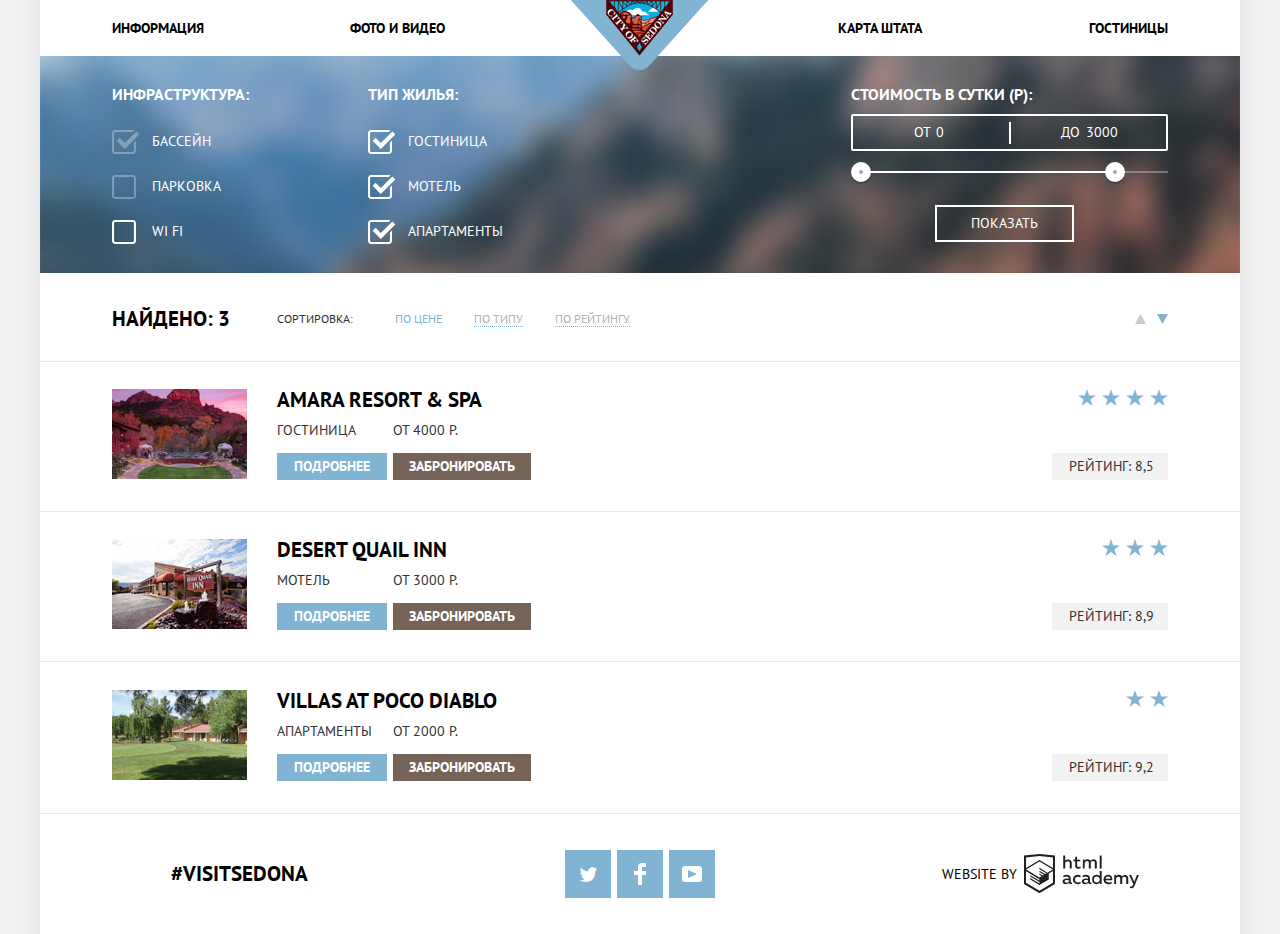
<file: hotels.html>
<!DOCTYPE html>
<html lang='ru'>
  <head>
    <meta charset='utf-8'>
    <title>HTML Academy: Седона</title>
    <link href='https://fonts.googleapis.com/css?family=PT+Sans:400,700&amp;subset=cyrillic' rel='stylesheet'>   
    <link rel='stylesheet' href='css/normalize.min.css'>
    <link rel='stylesheet' href='css/style.min.css'>
  </head>
  
  <body>
    <div class='page-wrapper'>
      <header class='header-page'>
        <nav class='main-nav' aria-label='Навигация по сайту'>
          <a class='main-nav__logo' href='index.html' tabindex='3' aria-label='Ссылка на главную страницу'>
            <img src='img/logo.png' width='138' height='70' alt='Логотип City of Sedona'>
          </a>
          <ul class='main-nav__list'>
            <li class='main-nav__item'>
              <a class='main-nav__link' href='info.html' tabindex='1'>Информация</a>
            </li>
            <li class='main-nav__item'>
              <a class='main-nav__link' href='media.html' tabindex='2'>Фото и видео</a>
            </li>
            <li class='main-nav__item'>
              <a class='main-nav__link' href='map.html' tabindex='4'>Карта Штата</a>
            </li>
            <li class='main-nav__item main-nav__item--hotels'>
              <a class='main-nav__link' href='hotels.html' tabindex='5'>Гостиницы</a>
            </li>
          </ul>
        </nav>
      </header>
    
      <main class='main-container'>
        <form class='main-container__form' method='post' action='https://echo.htmlacademy.ru'>
          <fieldset class='main-container__section'>
            <legend class='main-container__title'>Инфраструктура:</legend>
            <p>
              <input class='visually-hidden' id='filter-pool__item' type='checkbox' name='pool__item' checked disabled>
              <label class='main-container__label main-container__label--checkbox' for='filter-pool__item'>
              <span class='main-container__checkbox-indicator'></span>Бассейн</label>
            </p>
            <p>
              <input class='visually-hidden' id='filter-parking__item' type='checkbox' name='parking__item' disabled>
              <label class='main-container__label main-container__label--checkbox' for='filter-parking__item'>
              <span class='main-container__checkbox-indicator'></span>Парковка</label>
            </p>
            <p>
              <input class='visually-hidden' id='filter-wifi__item' type='checkbox' name='wifi__item'>
              <label class='main-container__label main-container__label--checkbox' for='filter-wifi__item'>
              <span class='main-container__checkbox-indicator'></span>Wi Fi</label>
            </p>
          </fieldset>
        
          <fieldset class='main-container__section'>
            <legend class='main-container__title'>Тип жилья:</legend>
            <p>
              <input class='visually-hidden' id='filter-hotel__item' type='checkbox' name='hotel__item' checked>
              <label class='main-container__label main-container__label--checkbox' for='filter-hotel__item'>
              <span class='main-container__checkbox-indicator'></span>Гостиница</label>
            </p>
            <p>
              <input class='visually-hidden' id='filter-motel__item' type='checkbox' name='motel__item' checked>
              <label class='main-container__label main-container__label--checkbox' for='filter-motel__item'>
              <span class='main-container__checkbox-indicator'></span>Мотель</label>
            </p>
            <p>
              <input class='visually-hidden' id='filter-apartments__item' type='checkbox' name='apartments__item' checked>
              <label class='main-container__label main-container__label--checkbox' for='filter-apartments__item'>
              <span class='main-container__checkbox-indicator'></span>Апартаменты</label>
            </p>
          </fieldset>
         
          <fieldset class='main-container__section'>
            <legend class='main-container__title'>Стоимость в сутки (P):</legend>
            <div class='price-controls'>
              <label class='main-container__label main-container__label--min'>От
                <input type='text' value='0'>
              </label>
              <label class='main-container__label label main-container__label--max' >До
                <input id='controls-max' type='text' value='3000'>
              </label> 
            </div>
            <div class='main-container__controls'> 
              <div class='main-container__controls-range'>
                <div class="main-container__controls-active"></div>
              </div>
              <div class='range-toggle range-toggle-min'>
              </div>
              <div class='range-toggle range-toggle-max'>
              </div>
            </div>
            <button class='main-container__button' type='submit'>Показать</button> 
          </fieldset>
        </form>
                  
        <section class='search-result'>
          <h1 class='visually-hidden'>Результаты поиска</h1>
    
          <section class='search-result__sort'>
            <div class='sort-container'>
              <h2 class='sort-caption'>НАЙДЕНО: 3</h2>
              <span class='sort-title'>СОРТИРОВКА:</span>
              <ul class='sort-list'>
                <li class='sort-item'>
                  <a class='sort-link sort-link--active' href='price.html'>ПО ЦЕНЕ</a>
                </li>
                <li class='sort-item'>
                  <a class='sort-link' href='type.html'>ПО ТИПУ</a>
                </li>
                <li class='sort-item'>
                  <a class='sort-link' href='rating.html'>ПО РЕЙТИНГУ</a>
                </li>
              </ul>
                <a class='sort-up' href='#' aria-label='Сортировка по возрастанию'>
                  <svg class='sort-icon-up' width='11' height='10' viewBox='0 0 11 10'><path fill='#cacaca' d='M5.5 0L0 10h11z'/></svg>
                </a>
                <a class='sort-down sort-down--active' href='#' aria-label='Сортировка по убыванию'>
                  <svg class='sort-icon-down' width='11' height='10' viewBox='0 0 11 10'><path fill='#cacaca' d='M5.5 10L0 0h11'/></svg>
                </a>
            </div>
                  
            <ul class='search-result__list'>
              <li class='search-result__item'>
                <article class='search-result__article'>
                  <figure class='search-result__pic'>
                    <img src='img/hotels_photo1.jpg' width='135' height='90' alt='Гостиница'>
                  </figure>
                  <div class='search-result__info'>
                    <a class='search-result__title' href='#'>Amara resort & spa</a>
                    <div class='search-result__container'>
                      <div class='search-result__container-info'>
                        <p class='search-result__cost-item'>Гостиница</p>
                        <a class='search-result__button-info' href='info.html'>Подробнее</a>
                      </div>
                      <div class='search-result__container-info'> 
                        <p class='search-result__cost-item'>От 4000 р.</p>
                        <a class='search-result__button-info search-result__button-info--brown' href='booking.html'>Забронировать</a>
                      </div>
                    </div>
                  </div>
                  <div class='search-result__rating-info'>
                    <ul class='search-result__rating-list'>
                      <li class='search-result__rating-item'>
                        <svg width='18' height='17' viewBox='0 0 18 17'>
                    
                    <path fill='#81B3D2' d='M9.002 0l2.126 6.494h6.877l-5.564 4.012L14.566 17l-5.564-4.013L3.438 17l2.126-6.494L0 6.494h6.878z'/></svg>
                      </li>                                      
                      <li class='search-result__rating-item'>
                        <svg width='18' height='17' viewBox='0 0 18 17'>
                    
                    <path fill='#81B3D2' d='M9.002 0l2.126 6.494h6.877l-5.564 4.012L14.566 17l-5.564-4.013L3.438 17l2.126-6.494L0 6.494h6.878z'/></svg>
                      </li>    
                      <li class='search-result__rating-item'>
                        <svg width='18' height='17' viewBox='0 0 18 17'>
                    
                        <path fill='#81B3D2' d='M9.002 0l2.126 6.494h6.877l-5.564 4.012L14.566 17l-5.564-4.013L3.438 17l2.126-6.494L0 6.494h6.878z'/></svg>
                      </li>    
                      <li class='search-result__rating-item'>
                        <svg width='18' height='17' viewBox='0 0 18 17'>
                    
                    <path fill='#81B3D2' d='M9.002 0l2.126 6.494h6.877l-5.564 4.012L14.566 17l-5.564-4.013L3.438 17l2.126-6.494L0 6.494h6.878z'/></svg>
                      </li>   
                    </ul>
                    <span class='search-result__rating-total'>Рейтинг: 8,5</span>
                  </div>
                </article>
              
              <li class='search-result__item'>
                <article class='search-result__article'>
                  <figure class='search-result__pic'>
                    <img src='img/hotels_photo2.jpg' width='135' height='90' alt='Мотель'>
                  </figure>
                  <div class='search-result__info'>
                    <a class='search-result__title' href='#'>Desert quail inn</a>
                    <div class='search-result__container'>
                      <div class='search-result__container-info'>
                        <p class='search-result__cost-item'>Мотель</p> 
                        <a class='search-result__button-info' href='info.html'>Подробнее</a>
                      </div>
                      <div class='search-result__container-info'>
                        <p class='search-result__cost-item'>От 3000 р.</p>
                        <a class='search-result__button-info search-result__button-info--brown' href='booking.html'>Забронировать</a>
                      </div>  
                    </div>
                  </div>
                  <div class='search-result__rating-info'>
                    <ul class='search-result__rating-list'>
                      <li class='search-result__rating-item'> 
                        <svg width='18' height='17' viewBox='0 0 18 17'>
                    
                    <path fill='#81B3D2' d='M9.002 0l2.126 6.494h6.877l-5.564 4.012L14.566 17l-5.564-4.013L3.438 17l2.126-6.494L0 6.494h6.878z'/></svg>
                      </li>    
                      <li class='search-result__rating-item'>
                        <svg width='18' height='17' viewBox='0 0 18 17'>
                    
                    <path fill='#81B3D2' d='M9.002 0l2.126 6.494h6.877l-5.564 4.012L14.566 17l-5.564-4.013L3.438 17l2.126-6.494L0 6.494h6.878z'/></svg>
                      </li>    
                      <li class='search-result__rating-item'>
                        <svg width='18' height='17' viewBox='0 0 18 17'>
                    
                    <path fill='#81B3D2' d='M9.002 0l2.126 6.494h6.877l-5.564 4.012L14.566 17l-5.564-4.013L3.438 17l2.126-6.494L0 6.494h6.878z'/></svg>
                      </li> 
                    </ul>   
                    <span class='search-result__rating-total'>Рейтинг: 8,9</span> 
                  </div>      
                </article>
        
              <li class='search-result__item'>
                <article class='search-result__article'>
                  <figure class='search-result__pic'>
                    <img src='img/hotels_photo3.jpg' width='135' height='90' alt='Апартаменты'>
                  </figure>
                  <div class='search-result__info'>
                    <a class='search-result__title' href='#'>Villas at poco diablo</a>
                    <div class='search-result__container'>
                      <div class='search-result__container-info'>
                        <p class='search-result__cost-item'>Апартаменты</p>
                        <a class='search-result__button-info' href='info.html'>Подробнее</a>
                      </div>
                      <div class='search-result__container-info'>
                        <p class='search-result__cost-item'>От 2000 р.</p>
                        <a class='search-result__button-info search-result__button-info--brown' href='booking.html'>Забронировать</a>
                      </div>
                    </div>
                  </div>
                  <div class='search-result__rating-info'>
                    <ul class='search-result__rating-list'>
                      <li class='search-result__rating-item'>
                        <svg width='18' height='17' viewBox='0 0 18 17'>
                    
                    <path fill='#81B3D2' d='M9.002 0l2.126 6.494h6.877l-5.564 4.012L14.566 17l-5.564-4.013L3.438 17l2.126-6.494L0 6.494h6.878z'/></svg>
                      </li>    
                      <li class='search-result__rating-item'>
                        <svg width='18' height='17' viewBox='0 0 18 17'>
                    
                    <path fill='#81B3D2' d='M9.002 0l2.126 6.494h6.877l-5.564 4.012L14.566 17l-5.564-4.013L3.438 17l2.126-6.494L0 6.494h6.878z'/></svg>
                      </li> 
                    </ul>   
                    <span class='search-result__rating-total'>Рейтинг: 9,2</span>
                  </div>
                </article>
              </li>
            </ul>
          </section>
        </section>
      </main>
    
      <footer class='footer-page footer-page--search'>
        <p class='footer-page__reference'>#visitsedona
        </p> 
      
        <div class='socials'>
          <ul class='socials__list'>
            <li class='socials__item'>
              <a class='socials__button' href='#twitter' aria-label='Твиттер'>
                <svg class='socials__svg' width='17' height='15' viewBox='0 0 17 15'>
                            
              <path fill='#FFF' d='M10.95.144c1.685-.496 2.984.27 3.577 1.179.673-.231 1.331-.481 2.011-.708a2.345 2.345 0 0 1-.857 1.768c.685.17 1.304-.491 1.304-.491-.169 1-1.006 1.788-1.563 2.024-.231 6.75-3.175 11.217-10.077 11.082h-.446c-.41 0-4.164-.46-4.898-1.887 2.271.196 3.893-.422 4.693-1.177-.96-.3-2.679-.477-2.979-2.95.349.106.564.228 1.19.119C1.705 8.247.374 7.53.448 5.33c.285.328 1.067.536 1.34.472C1.085 5.561-.182 2.442.894.85c1.818 1.854 3.735 3.606 7.152 3.773C8.254 2.33 9.183.793 10.95.144z'/></svg>
              </a>
            </li>
            <li class='socials__item'>
              <a class='socials__button' href='#facebook' aria-label='Фэйсбук'>
                <svg class='socials__svg' width='12' height='22' viewBox='0 0 12 22'>
              
                <path fill='#FFF' d='M12 4V0H8a4 4 0 0 0-4 4v4H0v4h4v10h4V12h4V8H8V4h4z'/></svg>
              </a>
            </li>
            <li class='socials__item'>
              <a class='socials__button' href='#youtube' aria-label='Ютуб'>
                <svg class='socials__svg' width='20' height='16' viewBox='0 0 20 16'>   
              
              <path fill='#fff' d='M17 0H3C1.35 0 0 1.35 0 3v10c0 1.65 1.35 3 3 3h14c1.65 0 3-1.35 3-3V3c0-1.65-1.35-3-3-3zM6.027 11.998V4.002L15.014 8l-8.987 3.998z'/></svg>
              </a>
            </li>
          </ul>
        </div>  
      
        <div class='copyright'>
          <b class='copyright__text'>website by</b>
          <a class='copyright__logo' href='https://htmlacademy.ru' aria-label='Логотип htmlacademy'>
            <svg class='copyright__logo-htmlacademy' viewBox='0 0 108.08 36.85'>
          
          <path d='M44.61,26.88a2,2,0,0,0,.55-0.1v1.33a3.25,3.25,0,0,1-1.18.21,1.67,1.67,0,0,1-1.67-1,4.84,4.84,0,0,1-3.14,1.08c-1.51,0-2.91-.83-2.91-2.55,0-2.13,2-2.79,3.71-2.79a11.08,11.08,0,0,1,2.17.25v-0.3c0-1-.76-1.77-2.19-1.77a7.42,7.42,0,0,0-3,.64v-1.7a10.21,10.21,0,0,1,3.19-.55c2.36,0,3.81,1.12,3.81,3.65v3a0.54,0.54,0,0,0,.49.59h0.17Zm-6.44-1.13A1.35,1.35,0,0,0,39.63,27h0.11a3.39,3.39,0,0,0,2.41-1V24.58a9.72,9.72,0,0,0-1.81-.21c-1,0-2.16.33-2.16,1.38h0Zm12.36-6.11a5,5,0,0,1,2.57.64V22a4.08,4.08,0,0,0-2.3-.7,2.75,2.75,0,1,0,0,5.49,5,5,0,0,0,2.43-.64v1.71a6.27,6.27,0,0,1-2.76.57A4.21,4.21,0,0,1,46,24.51q0-.21,0-0.41a4.32,4.32,0,0,1,4.18-4.46h0.38Zm12.17,7.24a2,2,0,0,0,.55-0.1v1.33a3.25,3.25,0,0,1-1.18.21,1.67,1.67,0,0,1-1.67-1,4.84,4.84,0,0,1-3.14,1.08c-1.51,0-2.91-.83-2.91-2.55,0-2.13,2-2.79,3.71-2.79a11.08,11.08,0,0,1,2.17.25v-0.3c0-1-.76-1.77-2.19-1.77a7.42,7.42,0,0,0-3,.64v-1.7a10.21,10.21,0,0,1,3.19-.55c2.36,0,3.81,1.12,3.81,3.65v3a0.54,0.54,0,0,0,.49.59h0.17Zm-6.44-1.13A1.35,1.35,0,0,0,57.73,27h0.11a3.39,3.39,0,0,0,2.41-1V24.58a9.72,9.72,0,0,0-1.81-.21c-1.06,0-2.16.33-2.16,1.38h0ZM73,16V28.2H71.35V26.88a3.88,3.88,0,0,1-3.19,1.54,4.4,4.4,0,0,1,0-8.78,3.81,3.81,0,0,1,3,1.3V16H73Zm-4.53,5.22a2.76,2.76,0,1,0,0,5.52A2.86,2.86,0,0,0,71.15,25V23A2.91,2.91,0,0,0,68.49,21.27ZM79,19.64c3.31,0,4.46,2.68,3.92,5.09H76.7c0.21,1.5,1.67,2.11,3.19,2.11a6.11,6.11,0,0,0,2.64-.59v1.6a7.14,7.14,0,0,1-3,.57C77,28.42,74.78,27,74.78,24a4.18,4.18,0,0,1,4-4.39H79Zm0.09,1.54a2.28,2.28,0,0,0-2.44,2.1v0.06H81.3A2,2,0,0,0,79.13,21.18Zm5.73,7V19.87h1.65v1a3.81,3.81,0,0,1,2.78-1.27A2.86,2.86,0,0,1,91.89,21a4.12,4.12,0,0,1,2.91-1.33A3.06,3.06,0,0,1,98,23V28.2h-1.9V23.05a1.59,1.59,0,0,0-1.42-1.75H94.42a2.8,2.8,0,0,0-2.07,1.12V28.2h-1.9V23.05A1.59,1.59,0,0,0,89,21.31H88.8a3,3,0,0,0-2.21,1.29v5.63H84.86Zm21.31-8.33h1.9l-3.91,9.46c-0.9,2.17-2.09,2.86-3.35,2.86a4.76,4.76,0,0,1-1.1-.14V30.46a2.86,2.86,0,0,0,.85.12c0.9,0,1.58-.64,2.07-1.9l0.17-.42-4-8.4h2l2.86,6.29ZM38.73,1.46V6.22a3.81,3.81,0,0,1,2.7-1.14,3.25,3.25,0,0,1,3.44,3.4v5.15H43V8.72a1.81,1.81,0,0,0-1.61-2h-0.3a2.93,2.93,0,0,0-2.32,1.39v5.52h-1.9V1.46h1.9ZM49.94,2.31v3h3V6.91h-3v3.81c0,1.1.5,1.46,1.58,1.46a4.49,4.49,0,0,0,1.69-.33v1.6A6.8,6.8,0,0,1,51,13.8a2.55,2.55,0,0,1-2.86-2.74V6.89H46.58V5.26h1.5V2.74Zm5.4,11.31V5.28H57v1A3.81,3.81,0,0,1,59.77,5a2.86,2.86,0,0,1,2.6,1.33A4.12,4.12,0,0,1,65.28,5,3.06,3.06,0,0,1,68.44,8.4v5.21h-1.9V8.46a1.59,1.59,0,0,0-1.42-1.75H64.89a2.8,2.8,0,0,0-2.07,1.12v5.78h-1.9V8.46A1.59,1.59,0,0,0,59.5,6.71H59.27A3,3,0,0,0,57.06,8v5.63H55.34ZM71.17,1.45H73V13.6H71.17V1.45ZM14.71,0H14.55L0,1.54V28.21l14.55,8.66,14.55-8.66V1.54Zm12.5,27.1L14.55,34.64,1.9,27.12V16.18l12.59,7.5V25L5.86,19.9v1.31l8.68,5.21v1.39L5.87,22.65V24l8.68,5.21,8.75-5.24V18.31L27.2,16V27.12Zm0-12.53-3.48,2-1.6,1L14.51,13v1.31L21,18.23H21l-0.14.09-1,.54-5.37-3.2V17l4.24,2.52-1,.67-3.2-1.9v1.31l2.1,1.24L14.5,22.1,2,14.65,14.51,7.11Zm0-1.32L14.49,5.76,1.91,13.25v-10L14.56,1.92,27.21,3.25v10h0Z' transform='translate(0 -0.02)' fill='#231f20'/></svg>
          </a> 
        </div>
      </footer>
    </div>
  </body>
</html>
</file>
<file: css/style.min.css>
body{margin:0;padding:0;font-family:PT Sans,Arial,sans-serif;font-size:14px;line-height:21px;font-weight:400;color:#333333;text-transform:uppercase;background-color:#f2f2f2;position:relative}.page-wrapper{min-width:768px;max-width:1200px;margin:0 auto;box-shadow:0 0 10px 10px rgba(225,225,225,0.5)}.main-nav__logo{position:absolute;left:50%;top:0;margin-left:-69px;z-index:1}.main-nav__logo:hover{outline:none}a{text-decoration:none}.visually-hidden{position:absolute;width:1px;height:1px;margin:-1px;border:0;padding:0;clip:rect(0 0 0 0);overflow:hidden}.main-nav{margin:0;padding:0;position:relative}.main-nav__list{list-style:none;background-color:#ffffff;display:flex;justify-content:flex-start;margin:0;padding-left:6%;padding-right:6%}.main-nav__item{width:20%;padding-bottom:15px;padding-top:15px;display:block;text-align:left}.main-nav__item:nth-child(2){margin-right:auto;padding-left:27px}.main-nav__item:nth-child(3){padding-right:35px;text-align:right}.main-nav__item:nth-child(4){text-align:right}.main-nav__list a{line-height:26px;font-weight:700;color:#000000}.main-nav__list a:hover{color:#81b3d2;outline:none}.main-nav__list a:active{color:#b2b2b2}.main-nav__item--hotels a:visited{color:#766357}.main-section{background-color:#ddebf4;background-image:url('../img/backgroundphoto.jpg');background-position:50% -56px;background-repeat:no-repeat;text-align:center;padding-top:77px;padding-bottom:74px;position:relative}.main-section::before{content:'';position:absolute;bottom:0;left:0;height:57px;background-image:url('../img/frame.png');background-repeat:no-repeat;background-position:center;width:100%}.main-page__slogan{line-height:26px;background-color:#ffffff;text-align:center;padding-top:58px;padding-bottom:52px}.main-page__slogan-title{font-size:21px;line-height:26px;margin-bottom:28px;margin-top:0;color:#000000}.main-page__slogan-text{font-size:14px;line-height:26px;margin:0}.features__list{margin:0;padding:0;display:flex;flex-wrap:wrap;justify-content:center;text-align:center}.features__info{width:33.3%;padding-top:46px;padding-bottom:59px}.features__pic{display:flex;width:66.7%;overflow:hidden;position:relative;justify-content:center;align-items:center;margin:0}.features__pic img{position:absolute;top:50%;left:50%;margin-left:-400px;margin-top:-200px}.features__info--sity h3{font-size:21px;line-height:21px;max-width:50%;margin-top:0;margin-bottom:25px;margin-left:auto;margin-right:auto;display:block}.features__number{display:block;font-size:14px;line-height:21px;margin-bottom:21px}.features__info--sity .features__cause{font-size:14px;line-height:21px;text-align:center;max-width:70%;display:block;margin:0 auto}.features__item:nth-child(1){display:flex;flex-wrap:wrap}.features__list,.features__detail-list{list-style:none}.features__item:nth-child(1),.features__item:nth-child(2){color:#ffffff;background-color:#81b3d2}.features__detail-list > li{color:#333333;background-color:#ffffff}.features__detail-list{display:flex;flex-wrap:wrap;margin:0;padding:0}.features__detail-item{display:block}.features__detail-item--house{position:relative;padding-top:161px;padding-bottom:82px;width:33.3%}.features__detail-item::before{content:'';position:absolute;background-position:center;top:60px;left:50%}.features__detail-item--house::before{background:url('../img/icon-1.svg') no-repeat;background-position:center;margin-left:-38px;width:75px;height:72px}.features__detail-item--food{position:relative;padding-top:161px;padding-bottom:82px;width:33.3%}.features__detail-item--food::before{background:url('../img/icon-3.svg') no-repeat;top:61px;margin-left:-37px;width:74px;height:70px}.features__detail-item--souvenirs{position:relative;padding-top:161px;padding-bottom:82px;width:33.4%}.features__detail-item--souvenirs::before{background:url('../img/icon-2.svg') no-repeat;top:56px;margin-left:-32px;width:64px;height:76px}.features__detail-house{margin-bottom:29px}.features__detail-food{margin-bottom:30px}.features__detail-souvenirs{margin-bottom:29px}.features__detail-item--house h4{font-size:21px;line-height:21px;color:#000000;margin-top:0;margin-bottom:22px}.features__detail-item--food h4{font-size:21px;line-height:21px;color:#000000;margin-top:0;margin-bottom:24px}.features__detail-item--souvenirs h4{font-size:21px;line-height:21px;color:#000000;margin-top:0;margin-bottom:24px}.features__detail-item--house .features__detail-cause{font-size:14px;line-height:21px;max-width:70%;display:block;margin:0 auto}.features__detail-item--food .features__detail-cause{font-size:14px;line-height:21px;max-width:75%;margin:0;display:inline-block;text-align:center}.features__detail-item--souvenirs .features__detail-cause{font-size:14px;line-height:21px;max-width:80%;margin:0;display:inline-block;text-align:center}.features__info--bridge h3{font-size:21px;line-height:21px;margin-top:0;margin-bottom:23px}.features__info--bridge .features__cause{font-size:14px;line-height:21px;max-width:80%;margin:0;display:inline-block;text-align:center}.features__item:nth-child(2){display:flex;flex-wrap:wrap;width:100%}.features__item:nth-child(3),.features__item:nth-child(4),.features__item:nth-child(5){width:33.3%;padding-top:48px;padding-bottom:61px;background-color:#eeeeee}.features__item--space h3,.features__item--road h3,.features__item--tourist h3{font-size:21px;line-height:21px;max-width:33.3%;color:#000000;margin-top:0;margin-bottom:23px;display:inline-block;text-align:center}.features__item--space .features__cause{font-size:14px;line-height:21px;margin:0 auto;max-width:71%}.features__item--road .features__cause{font-size:14px;line-height:21px;margin:0 auto;max-width:70%}.features__item--tourist .features__cause{font-size:14px;line-height:21px;margin:0 auto;max-width:70%}.search-hotels{background-color:#ffffff;padding-top:50px;text-align:center}.search-hotels .search-hotels__title{font-size:30px;line-height:36px;color:#000000;margin-top:0;margin-bottom:23px}.search-hotels__request{font-size:14px;line-height:24px;text-transform:uppercase;margin:0}.search-hotels__button{text-transform:uppercase;font-size:21px;line-height:26px;font-weight:700;background-color:#766357;color:#ffffff;padding:30px;display:inline-block;width:570px;border:none;cursor:pointer;position:absolute;bottom:0;left:50%;margin-left:-285px;z-index:1}.search-hotels__button:hover{background-color:#604e43}.search-hotels__button:active{background-color:#503e33;color:#857871}.search-hotels__modal{position:relative;padding-bottom:133px}.search-hotels__form{width:570px;margin:auto;position:absolute;top:133px;left:50%;margin-left:-285px;z-index:1}.search-hotels__section{background-color:#ffffff;border:none;padding-left:55px;padding-right:55px;padding-bottom:57px;padding-top:53px;flex-wrap:wrap;justify-content:space-around;display:none}.search-hotels__section--active{display:flex}.js-search-hotels__section{display:flex;animation-name:emerge;animation-duration:2s}@keyframes emerge{from{transform:translate(0);opacity:0}}.search-hotels img{width:100%;height:auto}.search-hotels__section input{box-sizing:border-box;width:75%;height:38px;padding:0;background-color:#f2f2f2;border:2px solid transparent}.search-hotels__container{display:flex;margin-bottom:53px;width:457px}.search-hotels__item{display:flex;justify-content:space-around;align-items:center}.search-hotels__item--arrial input,.search-hotels__item--departure input{padding-left:9px;padding-right:40px;font:inherit;color:#000000;font-weight:700;text-transform:uppercase;width:343px;height:38px;outline:none;cursor:pointer}.search-hotels__section input:hover{background-color:#ebebeb}.search-hotels__section input:focus{background-color:#ffffff;border:2px solid #e5e5e5}.search-hotels__item--arrial,.search-hotels__item--departure{margin-bottom:30px}.search-hotels__item--departure{position:relative}.search-hotels__item--arrial{position:relative}.search-hotels__item--departure .search-hotels__calendar,.search-hotels__item--arrial .search-hotels__calendar{display:inline-flex;justify-content:center;align-items:center;padding-left:0;padding-right:0;width:21px;height:22px;background:transparent;border:none;position:absolute;top:8px;right:10px;cursor:pointer}.search-hotels__icon path{fill:#cacaca}.search-hotels__calendar:hover .search-hotels__icon path{fill:#000000}.search-hotels__calendar:active .search-hotels__icon path{fill:#81b3d2}.search-hotels__item--arrial .search-hotels__label{margin-right:20px}.search-hotels__item--departure .search-hotels__label{margin-right:16px}.search-hotels__item--adult{margin-right:auto}.search-hotels__item--adult .search-hotels__label{margin-right:40px}.search-hotels__item--children .search-hotels__label{margin-right:27px}.search-hotels__item--adult input,.search-hotels__item--children input{width:38px;height:38px;text-align:center;font:inherit;color:#000000;font-weight:700;text-transform:uppercase;cursor:pointer}.search-hotels__label{font-weight:700;line-height:26px;color:#000000}.search-hotels__toggle{font-size:21px;line-height:26px;font-weight:700;color:#a9a9a9;border:none;padding:0;width:38px;height:38px;background-color:#f2f2f2;cursor:pointer}.search-hotels__toggle--minus{background-image:url('../img/minus.png');background-repeat:no-repeat;background-position:center}.search-hotels__toggle--plus{background-image:url('../img/plus.png');background-repeat:no-repeat;background-position:center}.search-hotels__toggle--minus:hover{background-image:url('../img/minus2.png');background-repeat:no-repeat;background-position:center}.search-hotels__toggle--plus:hover{background-image:url('../img/plus2.png');background-repeat:no-repeat;background-position:center}.search-hotels__toggle--minus:active{background-image:url('../img/minus3.png');background-repeat:no-repeat;background-position:center}.search-hotels__toggle--plus:active{background-image:url('../img/plus3.png');background-repeat:no-repeat;background-position:center}.search-hotels__select-button{text-transform:uppercase;font-size:21px;line-height:26px;font-weight:700;background-color:#81b3d2;color:#ffffff;padding:16px;width:458px;border:none;cursor:pointer}.search-hotels__select-button:hover{background-color:#669ec0}.search-hotels__select-button:active{background-color:#5496bd;color:#88b6d1}.map{padding-top:593px;background-color:#cbdda9;background-image:url('../img/map.png');background-repeat:no-repeat;background-position:center;width:100%}.footer-page__main{max-width:inherit;position:absolute;bottom:0}.footer-page{background-color:rgba(249,250,246,0.9);display:flex;flex-wrap:wrap;justify-content:space-between;align-items:center;padding-top:36px;padding-bottom:36px;width:100%}.footer-page__reference{font-size:21px;line-height:26px;font-weight:700;color:#000000;margin:0;width:33.3%;text-align:center}.socials{margin:0;width:33.3%}.socials__list{list-style:none;display:flex;flex-wrap:wrap;justify-content:center;margin:0;padding:0}.socials__item{margin-right:6px}.socials__item:nth-last-child(1){margin-right:0}.socials__button{display:flex;justify-content:center;align-items:center;width:46px;height:48px;background-color:#81b3d2}.socials__button:hover{background-color:#669ec0}.socials__button:active{background-color:#5496bd}.socials__svg:active path{fill:#88b6d1}.copyright{display:flex;justify-content:center;width:33.3%}.copyright__text{display:inline-flex;font-size:14px;line-height:26px;font-weight:400;justify-content:center;align-items:center;margin-right:7px;color:#000000}.copyright__logo{display:block;width:115px;height:41px}.copyright__logo-htmlacademy:hover path{fill:#81b3d2}.copyright__logo-htmlacademy:active path{fill:#c1bfc0}

.main-container__form{color:#ffffff;background-color:#ddebf4;background-image:url('../img/backgroundphoto2.jpg');background-position:center center;background-repeat:no-repeat;display:flex;flex-wrap:wrap;justify-content:flex-start;padding-top:28px;padding-bottom:31px;padding-left:6%;padding-right:6%}.main-container__section:nth-child(1){text-align:left;margin:0;padding:0;width:24.2%}.main-container__section:nth-child(1) .main-container__title,.main-container__section:nth-child(2) .main-container__title{margin-bottom:26px}.main-container__section:nth-child(3) .main-container__title{margin-bottom:9px}.main-container__section:nth-child(2){text-align:left;margin-left:0;margin-right:auto;padding:0;width:24.2%}.main-container__section:nth-child(3){text-align:center;margin-left:0;padding:0;width:30%}.main-container__title{font-size:16px;line-height:21px;font-weight:700;text-align:left}.main-container__label--checkbox{position:relative;padding-left:40px;display:inline-block;cursor:pointer}.main-container__label span{width:24px;height:24px;background:url('../img/checkbox-off.svg') no-repeat;background-position:center;position:absolute;top:50%;margin-top:-12px;left:0;background-size:24px}.main-container__section input[type='checkbox']:checked + .main-container__label span{background:url('../img/checkbox-on.svg') no-repeat;width:27px;height:24px;background-size:cover}.main-container__section input[type='checkbox']:disabled + .main-container__label span{opacity:.3}.main-container__section input[type='checkbox']:focus + .main-container__label span{border-color:#663d15;outline:thin dotted;outline:2px auto -webkit-focus-ring-color}.main-container__section p{margin-top:0;margin-bottom:24px}.main-container__section p:last-child{margin-bottom:0}.price-controls{height:33px;margin-bottom:20px;border:2px solid #ffffff;border-radius:2px;background-color:transparent;color:#ffffff;font-size:0;position:relative;display:flex;justify-content:space-around}.price-controls::after{content:"";position:absolute;top:50%;left:50%;width:2px;height:22px;background:#ffffff;transform:translate(-50%,-50%)}.main-container__controls{position:relative;margin-bottom:32px}.main-container__controls .main-container__controls-range{height:2px;background:rgba(255,255,255,0.3)}.main-container__controls .main-container__controls-active{width:80%;height:2px;background:#ffffff}.range-toggle{position:absolute;top:-9px;width:4px;height:4px;background:#ababab;border:8px solid #ffffff;border-radius:50%;box-shadow:0 2px 1px 0 rgba(0,1,1,0.2);cursor:pointer}.range-toggle-min{left:0}.range-toggle-max{left:80%}.range-toggle:hover{background:#1c4f80}.price-controls label{display:inline-block;font-size:14px;line-height:31px;vertical-align:top;cursor:pointer}.main-container__label--min{padding-left:32px}.main-container__label--max{padding-left:16px}.price-controls input{width:50px;margin:0;color:inherit;font:inherit;background:none;border:none}.main-container__button{font-size:14px;line-height:21px;text-transform:uppercase;padding:6px 34px;color:#ffffff;background-color:transparent;border:2px solid #ffffff;cursor:pointer;margin-right:11px}.main-container__button:hover{background-color:#ffffff;color:#000000}.main-container__section{margin-right:0;border:none}.search-result__sort{background-color:#ffffff}.sort-container{display:flex;align-items:center;padding-top:33px;padding-bottom:29px;padding-left:6%;padding-right:6%;border-bottom:1px solid #e5e5e5}.sort-caption{font-size:21px;line-height:26px;margin-top:0;margin-bottom:0;margin-right:47px;color:#000000}.sort-title{margin:0;margin-right:42px;font-size:12px;line-height:18px}.sort-list{font-size:12px;line-height:18px;list-style:none;display:flex;justify-content:flex-start;flex-wrap:wrap;align-items:center;margin-right:auto;margin-top:0;margin-bottom:0;padding-left:0}.sort-list:last-child{margin-right:auto}.sort-item{margin-right:32px}.sort-item:nth-child(3){margin-right:auto}.sort-item:nth-child(4){margin-right:0;display:flex}.sort-item:nth-child(4) > a:first-child{margin-right:13px}.sort-list a{color:#b2b2b2;border-bottom:1px dotted #81b3d2}.sort-list a:hover{color:#81b3d2}.sort-list a:active{color:#000000;border:none}.sort-list a:visited{color:#81b3d2;border:none}.sort-list .sort-link--active{color:#81b3d2;border:none}.sort-down--active path{fill:#81b3d2}.sort-down--active{margin-left:11px}.sort-icon-up:hover path,.sort-icon-down:hover path{fill:#231f20}.sort-icon-up:active path,.sort-icon-down:active path{fill:#81b3d2}.sort-icon-up:visited path,.sort-icon-down:visited path{fill:#81b3d2}.search-result__list{margin:0;padding:0}.search-result__article{border-bottom:1px solid #e5e5e5;display:flex;flex-wrap:wrap;justify-content:flex-start;padding-bottom:31px;padding-top:25px;padding-left:6%;padding-right:6%}.search-result__item:nth-child(3) .search-result__article{padding-bottom:32px;padding-top:26px}.search-result__pic{display:flex;flex-wrap:wrap;align-items:center;margin-right:30px;margin-bottom:0;margin-left:0;margin-top:0}.search-result__info{margin-right:auto}.search-result__cost{font-size:21px;line-height:26px;font-weight:700}.search-result__container{display:flex}.search-result__container-info:nth-child(1){margin-right:6px}.search-result__cost-item{font-size:14px;line-height:26px;font-weight:400;margin-top:0;margin-bottom:10px}.search-result__rating-info{display:flex;flex-wrap:wrap;flex-direction:column}.search-result__rating-list{margin-top:2px;padding-left:0;display:flex;justify-content:flex-end}.search-result__rating-item{display:flex;margin-right:6px}.search-result__rating-item:nth-last-child(1){margin-right:0}.search-result__list,.search-result__rating-list{list-style:none}.search-result__title{font-size:21px;line-height:26px;font-weight:700;color:#000000;display:flex;margin-bottom:4px}.search-result__title:hover{color:#81b3d2}.search-result__title:active{color:#b2b2b2}.search-result__button-info{font-size:14px;line-height:21px;color:#ffffff;font-weight:700;padding-top:3px;padding-bottom:3px;padding-left:17px;padding-right:17px;background-color:#81b3d2;display:inline-block}.search-result__button-info:hover{background-color:#669ec0}.search-result__button-info:active{background-color:#5496bd;color:#88b6d1}.search-result__button-info--brown{background-color:#766357;padding-top:3px;padding-bottom:3px;padding-left:16px;padding-right:16px;display:inline-block}.search-result__button-info--brown:hover{background-color:#604e43}.search-result__button-info--brown:active{background-color:#503e33;color:#857871}.search-result__rating-total{padding-top:3px;padding-bottom:3px;padding-left:17px;padding-right:14px;background-color:#f2f2f2;display:block;margin-top:auto}.footer-page--search{background-color:#ffffff}
</file>
